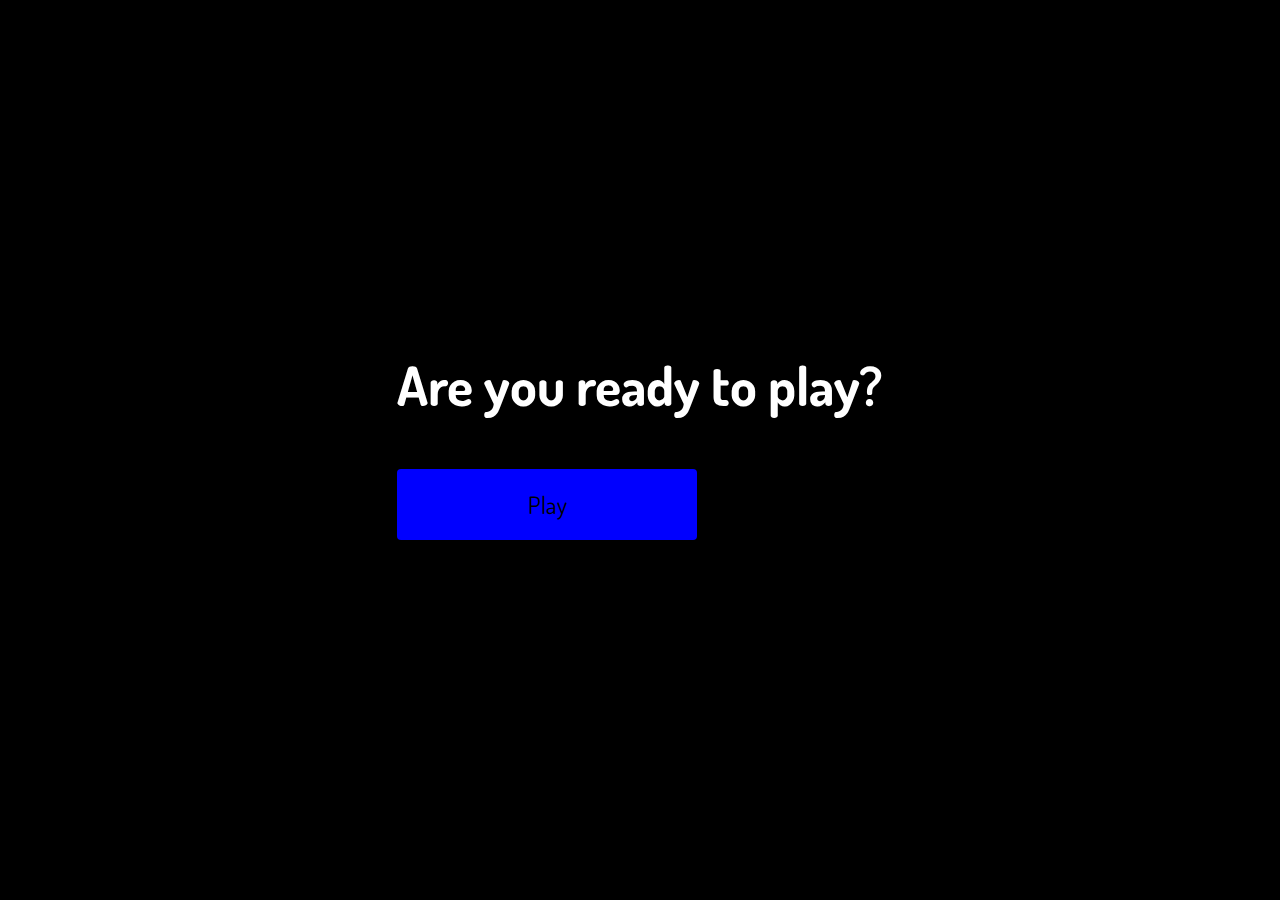
<file: Home/index.html>
<!DOCTYPE html>
<html lang="en">

<head>
    <meta charset="UTF-8">
    <meta http-equiv="X-UA-Compatible" content="IE=edge">
    <meta name="viewport" content="width=device-width, initial-scale=1.0">
    <title>Quiz System</title>
    <link rel="stylesheet" href="/Home/style.css">
    <link rel="stylesheet" href="https://cdnjs.cloudflare.com/ajax/libs/font-awesome/6.0.0-beta2/css/all.min.css">
</head>

<body>
    <!-- home page -->
    <div class="container">
        <div id="home" class="flex-column flex-center">
            <h1>Are you ready to play?
            </h1>
            <a href="/PlaySection/play.html" class="btn">Play</a>
        </div>
    </div>
    <!-- end of home page -->
</body>

</html>
</file>
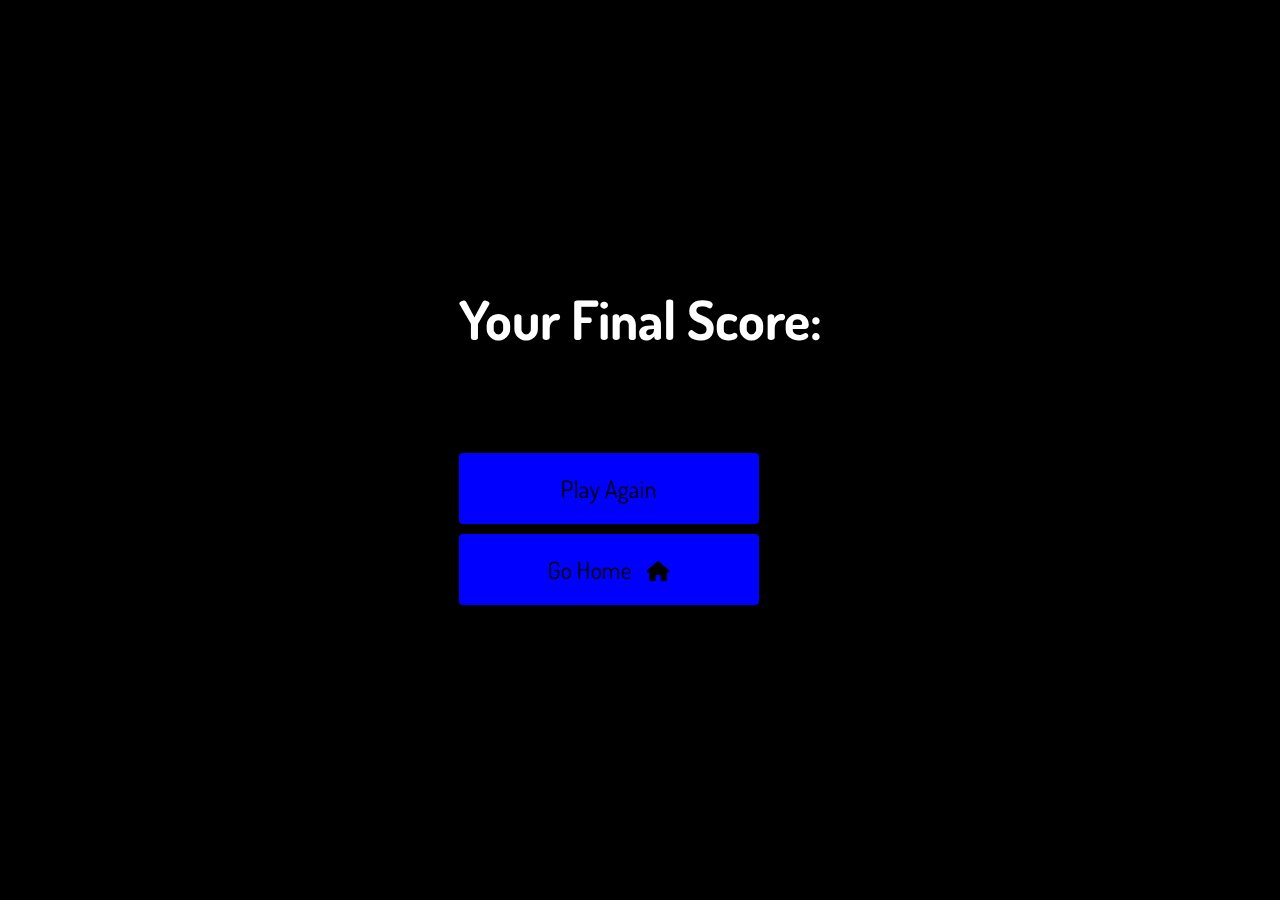
<file: Endpage/end.html>
<!DOCTYPE html>
<html lang="en">

<head>
    <meta charset="UTF-8">
    <meta http-equiv="X-UA-Compatible" content="IE=edge">
    <meta name="viewport" content="width=device-width, initial-scale=1.0">
    <title>Document</title>
    <link rel="stylesheet" href="/Home/style.css">
    <link rel="stylesheet" href="/Endpage/end.css">
    <link rel="stylesheet" href="https://cdnjs.cloudflare.com/ajax/libs/font-awesome/6.0.0-beta2/css/all.min.css">
</head>

<body>
    <div class="container">
        <div id="end" class="flex-center flex-column">
            <h1>Your Final Score:</h1>
            <h1 id="finalScore" style="text-align: center;">0</h1>
            <a href="/PlaySection/play.html" class="btn" style="text-align: center;">Play Again</a>
            <a href="/Home/index.html" class="btn">Go Home <i class="fas fa-home"></i></a>
        </div>
    </div>
    <script src="/Endpage/end.js"></script>
</body>

</html>
</file>
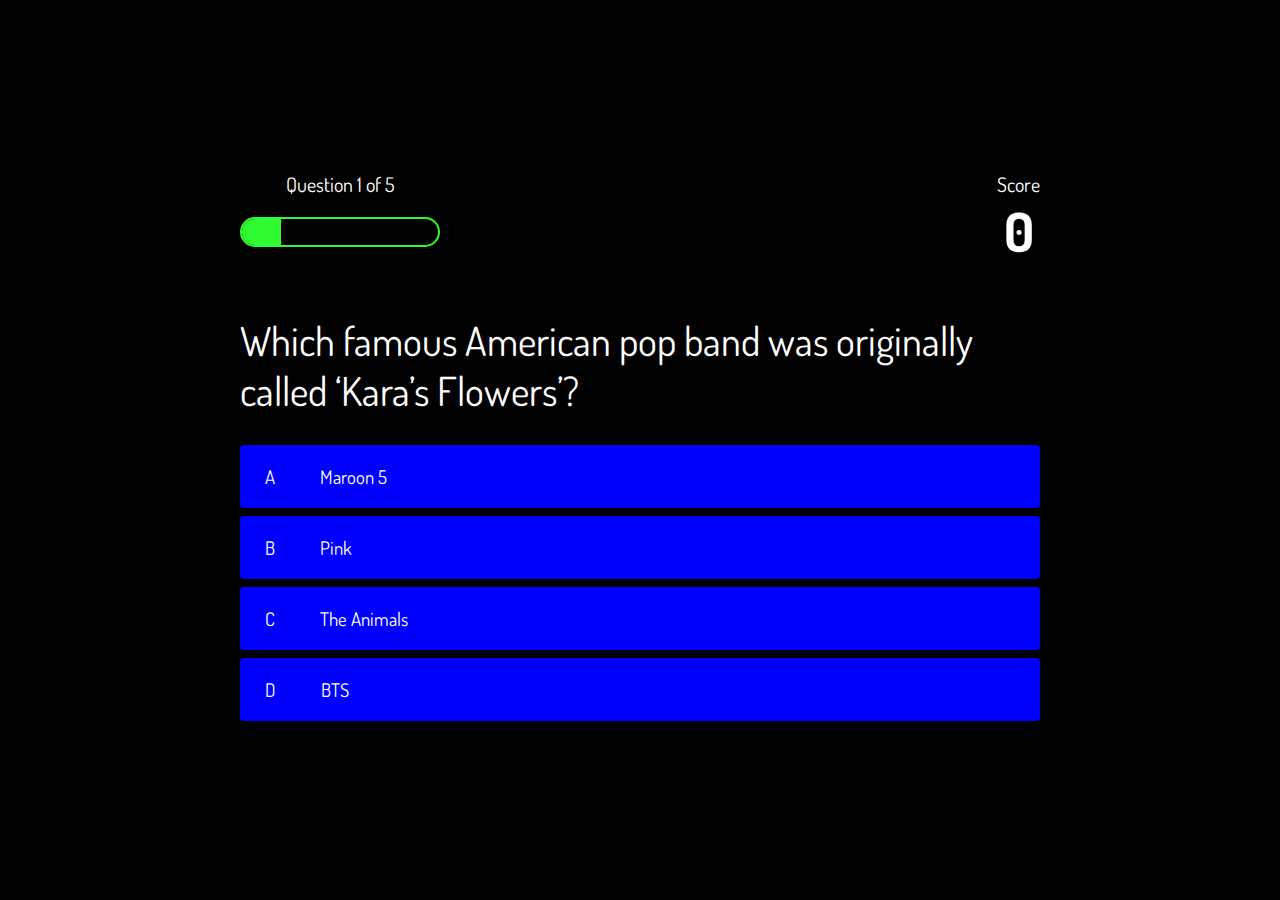
<file: PlaySection/play.html>
<!DOCTYPE html>
<html lang="en">

<head>
    <meta charset="UTF-8">
    <meta http-equiv="X-UA-Compatible" content="IE=edge">
    <meta name="viewport" content="width=device-width, initial-scale=1.0">
    <title>Quiz Game</title>
    <link rel="stylesheet" href="/Home/style.css">
    <link rel="stylesheet" href="/PlaySection/play.css">
</head>

<body>
    <div class="container">
        <div id="play" class="justify-center flex-column">
            <div id="head">
                <div class="head-items">
                    <p id="progressText" class="head-prefix">
                        Question

                    </p>
                    <div class="progressBar">
                        <div id="progressBarFull"></div>
                    </div>
                </div>
                <div class="head-items">
                    <p class="head-prefix">
                        Score
                    </p>
                    <h1 class="head-main-text" id="score">
                        0
                    </h1>
                </div>
            </div>
            <div id="question">What is the answer to your question?</div>
            <div class="choice-container">
                <p class="choice-prefix">A</p>
                <p class="choice-text" data-number="1">Choice</p>
            </div>
            <div class="choice-container">
                <p class="choice-prefix">B</p>
                <p class="choice-text" data-number="2">Choice</p>
            </div>
            <div class="choice-container">
                <p class="choice-prefix">C</p>
                <p class="choice-text" data-number="3">Choice</p>
            </div>
            <div class="choice-container">
                <p class="choice-prefix">D</p>
                <p class="choice-text" data-number="4">Choice</p>
            </div>
        </div>
    </div>
    <script src="/PlaySection/play.js"></script>
</body>

</html>
</file>
<file: Home/style.css>
/* font for the whole game */
@import url('https://fonts.googleapis.com/css2?family=Dosis:wght@600&display=swap');
:root{
    background-color:black;
}
/* initial settings */
*
{
    box-sizing:border-box;
    margin:0;
    padding:0;
    font-family:"Dosis", cursive;
    font-size:62.5%;

}
h1{
    font-size:5.4rem;
    color:white;
    margin-bottom: 5rem;
}

h2{
    font-size:4.2rem;
    margin-bottom:4rem;
}

.container{
    width:100%;
    height:100vh;
    display:flex;
    justify-content:center;
    align-items:center;
    max-width:80rem;
    margin:0 auto;
}

.flex-column{
    display:flex;
    flex-direction:column;
}

.flex-center{
    justify-content:center;
}

.justify-center{
    justify-content:center;
}

.text-center{
    text-align:center;
}

.hidden{
    display:none;
}
/* play and high score button */
.btn{
    font-size: 2.4rem;
    padding:2rem 0;
    width:30rem;
    text-align:center;
    margin-bottom:1rem;
    text-decoration:none;
    color:black;
    background:linear-gradient(90deg, blue 0%, blue 100%);
    border-radius:4px;
}

.btn:hover{
    cursor:pointer;
    /* to add the sparkel */
    box-shadow:0 0.4rem 1.4rem 0 blue; 
    /* to add a bounce effect on touch */
    transition:transform 150ms;
    transform:scale(1.03);
}

.btn[disabled]:hover{
    cursor:not-allowed;
    box-shadow:none;
    transform:none;
}
/* high score button */
#highscore-btn{
    background:linear-gradient(90deg, yellow 0%, yellow 100%);

}

#highscore-btn:hover{
    cursor:pointer;
    box-shadow:0 0.4rem 1.4rem 0 yellow; 
    transition:transform 150ms;
    transform:scale(1.03);
    
}

/* end of home page */
</file>
<file: Endpage/end.css>
.end-form-container{
    width:100%;
    display:flex;
    flex-direction:column;
    align-items:center;
    max-width:30rem;
}

#end a{
    align-items:center;
    text-align: center;
}

.fa-home{
    margin-left:1rem;
    font-size:2rem;
    color:black;

}
</file>
<file: PlaySection/play.css>
body{
    color:white;
}

.choice-container{
    display:flex;
    margin-bottom:0.8rem;
    width:100%;
    border-radius:4px;
    background-color: blue;
    font-size:3rem;
    min-width:80rem;
}

.choice-container:hover{
    cursor:pointer;
    box-shadow:0 0.4rem 1.4rem 0 blue;
    transform:scale(1.02);
    transform: transform 100ms;
}

.choice-prefix{
  padding:2rem 2.5rem;
  color:white;
  
}

#question{
    font-size: 4rem;
    margin-bottom:30px;
}
.choice-text{
    width:100%;
    padding:2rem;
}
.correct
{
    background: linear-gradient(32deg,rgb(13, 250, 13) 0%,rgb(13, 250, 13) 100% );
}
.incorrect
{
    background: linear-gradient(32deg,rgb(255, 8, 8) 0%,rgb(255, 8, 8) 100% );
}

#head{
    display:flex;
    justify-content: space-between;
}

.head-prefix{
    text-align:center;
    font-size:2rem;
}

.head-main-text{
    text-align:center;
}

.progressBar{
    width:20rem;
    height:3rem;
    border:0.2rem solid rgb(48, 250, 48); 
    margin-top:2rem;
    border-radius:50px;
    overflow:hidden;
}

#progressBarFull{
    height:100%;
    background:rgb(48, 250, 48);
    width:0%;
}


@media screen and (max-width:768px){
    .choice-container{
        min-width:40rem;
    }

}
</file>
